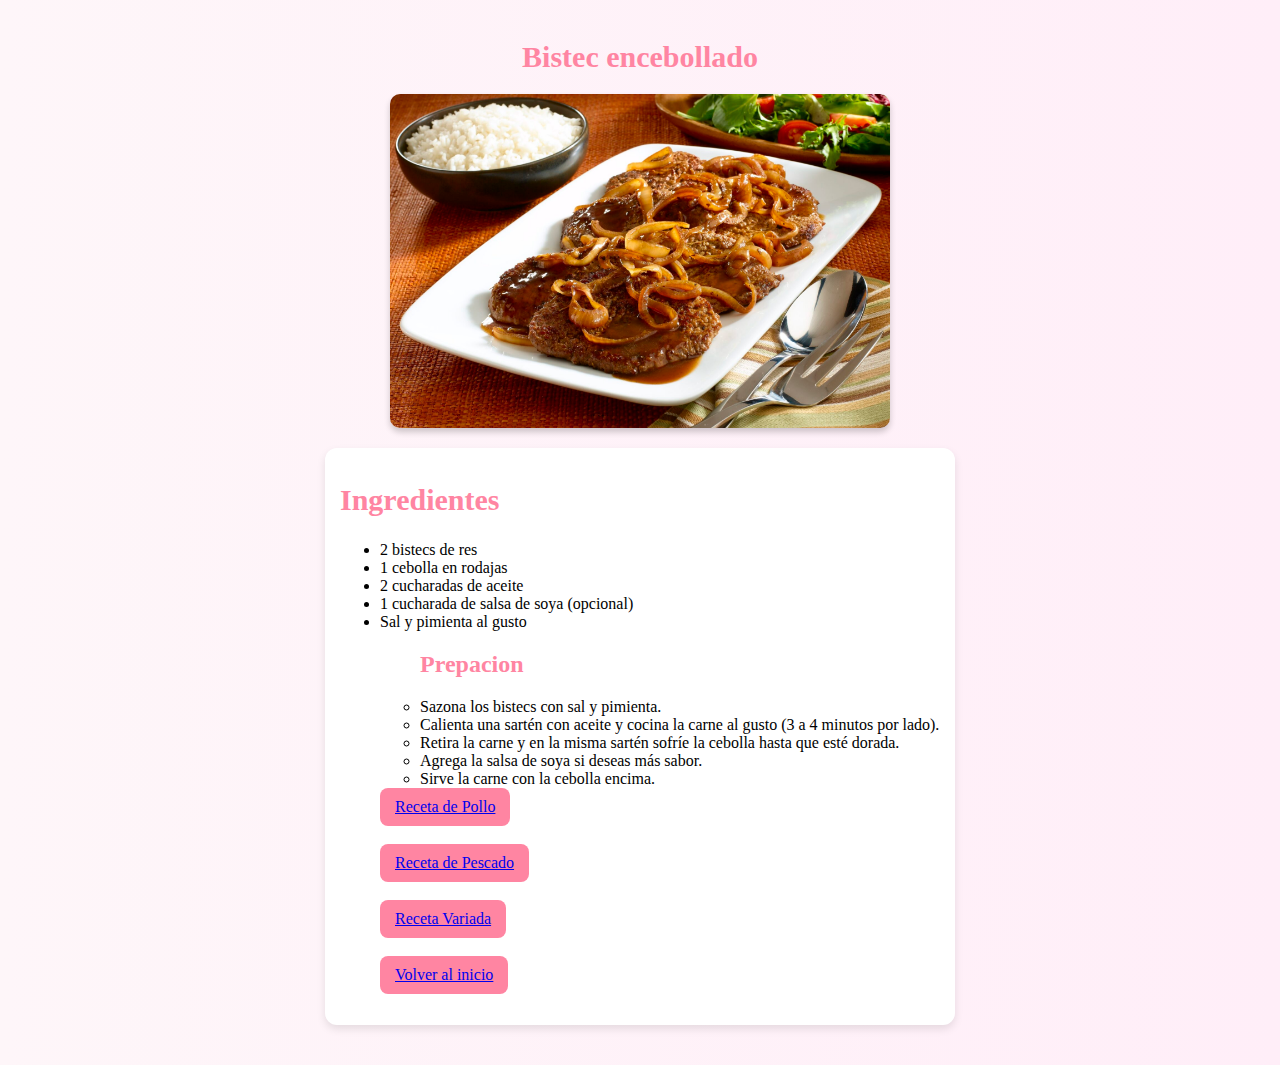
<file: receta_carne.html>
<!DOCTYPE html>
<html>
    <head>
        
<title> Recetas   </title>
<link rel="stylesheet" href="style.css">

    
    <body>
        <h1>  Bistec encebollado </h1>
        

    
    
    <img src="Carne.jpg">
    <div class="receta"> 
    <h2 class="titulo2"> Ingredientes</h2> 
    <ul>
        <li> 2 bistecs de res</li>
        <li> 1 cebolla en rodajas</li>
        <li>2 cucharadas de aceite</li>
        <li>1 cucharada de salsa de soya (opcional)</li>
        <li> Sal y pimienta al gusto</li>

        
        <ul> 
        <h2 class="titulo3"> Prepacion</h2>
        <li> Sazona los bistecs con sal y pimienta.</li>
        <li> Calienta una sartén con aceite y cocina la carne al gusto (3 a 4 minutos por lado).</li>
        <li> Retira la carne y en la misma sartén sofríe la cebolla hasta que esté dorada.</li>
        <li> Agrega la salsa de soya si deseas más sabor.</li>
        <li>Sirve la carne con la cebolla encima.</li>
        
    </ul> 
        
    
    <a href="receta_pollo.html">Receta de Pollo</a>
    <br> <!--   -->
    <br>
    <a href="receta_pescado.html">Receta de Pescado</a>
    <br> <!--   -->
    <br>
    <a href="receta_otros.html">Receta Variada</a>
    <br> <!--   -->
    <br>
    <a href="index.html">Volver al inicio</a>
    </div>

    

    </body>
    </head>
</html>
</file>
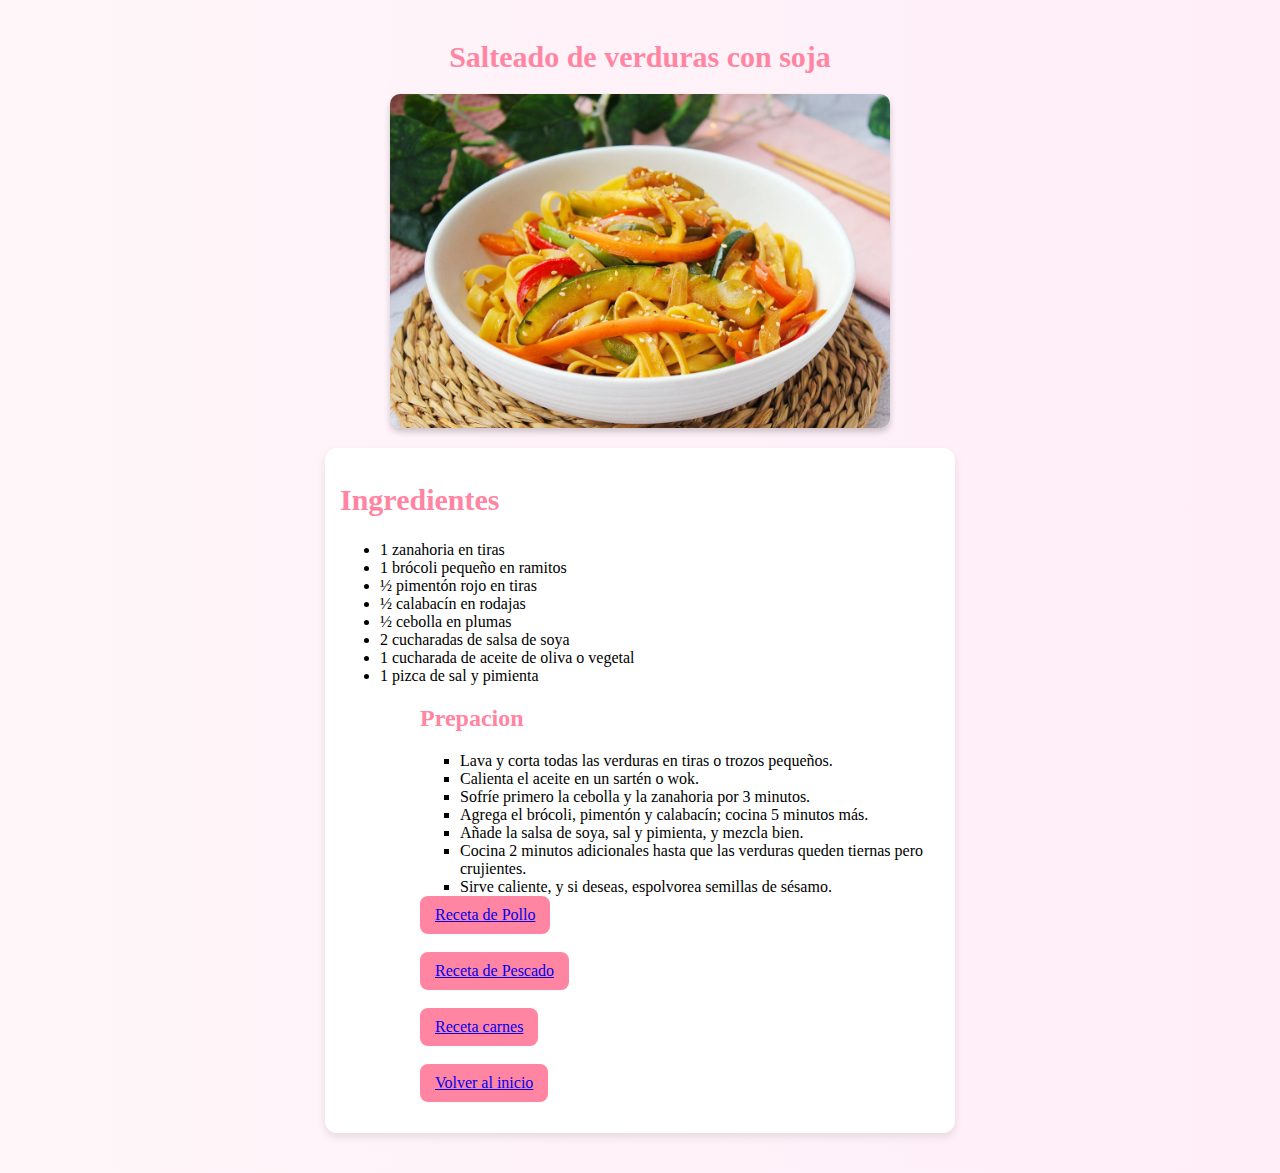
<file: receta_otros.html>
<!DOCTYPE html>
<html>
    <head>
        
<title> Recetas   </title>
<link rel="stylesheet" href="style.css">

    
    <body>
        <h1> Salteado de verduras con soja </h1>
        

    
    
    <img src="vegetariana.jpg">
    <div class="receta">
    <h2 class="titulo2"> Ingredientes</h2> 
    <ul>
        <li> 1 zanahoria en tiras</li>
        <li> 1 brócoli pequeño en ramitos</li>
        <li> ½ pimentón rojo en tiras</li>
        <li> ½ calabacín en rodajas</li>
        <li> ½ cebolla en plumas</li>
        <li> 2 cucharadas de salsa de soya</li>
        <li> 1 cucharada de aceite de oliva o vegetal</li>
        <li> 1 pizca de sal y pimienta</li>
        

        
        <ul> 

            <h2 class="titulo3"> Prepacion</h2>

        <ul>
        
        <li> Lava y corta todas las verduras en tiras o trozos pequeños.</li>
        <li> Calienta el aceite en un sartén o wok.</li>
        <li> Sofríe primero la cebolla y la zanahoria por 3 minutos.</li>
        <li> Agrega el brócoli, pimentón y calabacín; cocina 5 minutos más.</li>
        <li> Añade la salsa de soya, sal y pimienta, y mezcla bien.</li>
        <li> Cocina 2 minutos adicionales hasta que las verduras queden tiernas pero crujientes.</li>
        <li> Sirve caliente, y si deseas, espolvorea semillas de sésamo.</li>
        
        
    </ul> 
        
    
    <a href="receta_pollo.html">Receta de Pollo</a>
    <br> <!--   -->
    <br>
    <a href="receta_pescado.html">Receta de Pescado</a>
    <br> <!--   -->
    <br>

    <a href="receta_carne.html">Receta carnes</a>
    <br> 
    <br>

    <a href="index.html">Volver al inicio</a>

    </div>

    </body>
    </head>
</html>
</file>
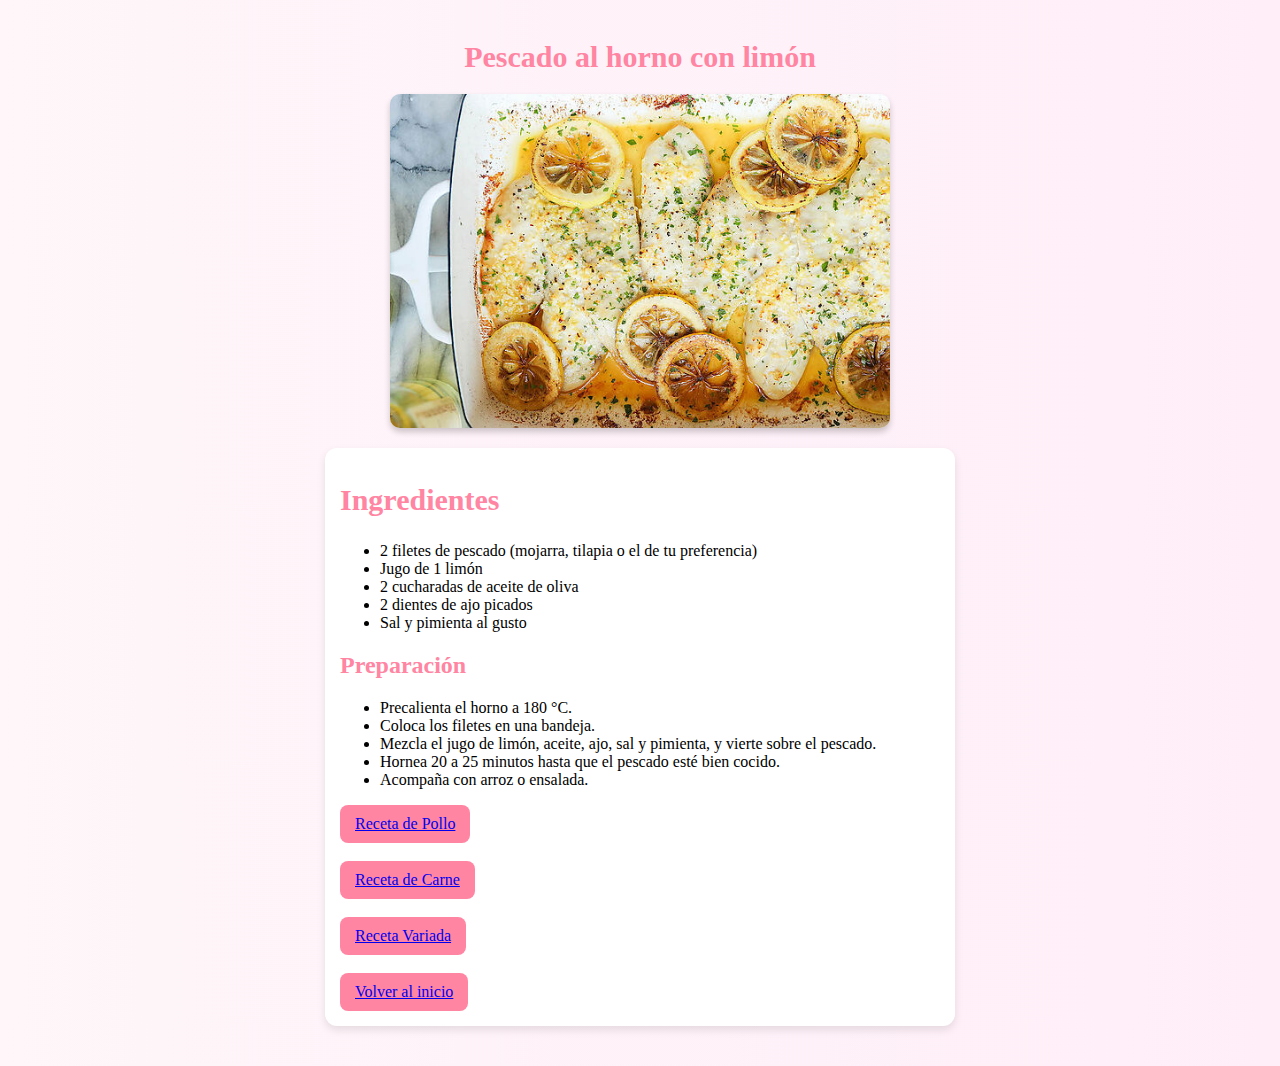
<file: receta_pescado.html>
<!DOCTYPE html>
<html lang="es">
<head>
    <meta charset="UTF-8">
    <meta name="viewport" content="width=device-width, initial-scale=1.0">
    <title>Recetas</title>
    <link rel="stylesheet" href="style.css">
</head>
<body>
    <h1><span>Pescado al horno con limón</span></h1>

    <img src="pescado.jpg" alt="Pescado al horno con limón">

    <div class="receta">
        <h2 class="titulo2">Ingredientes</h2> 
        <ul>
            <li>2 filetes de pescado (mojarra, tilapia o el de tu preferencia)</li>
            <li>Jugo de 1 limón</li>
            <li>2 cucharadas de aceite de oliva</li>
            <li>2 dientes de ajo picados</li>
            <li>Sal y pimienta al gusto</li>
        </ul>

        <h2 class="titulo3">Preparación</h2>
        <ul>
            <li>Precalienta el horno a 180 °C.</li>
            <li>Coloca los filetes en una bandeja.</li>
            <li>Mezcla el jugo de limón, aceite, ajo, sal y pimienta, y vierte sobre el pescado.</li>
            <li>Hornea 20 a 25 minutos hasta que el pescado esté bien cocido.</li>
            <li>Acompaña con arroz o ensalada.</li>
        </ul>

        <a href="receta_pollo.html">Receta de Pollo</a><br><br>
        <a href="receta_carne.html">Receta de Carne</a><br><br>
        <a href="receta_otros.html">Receta Variada</a><br><br>
        <a href="index.html">Volver al inicio</a>
    </div>
</body>
</html>
</file>
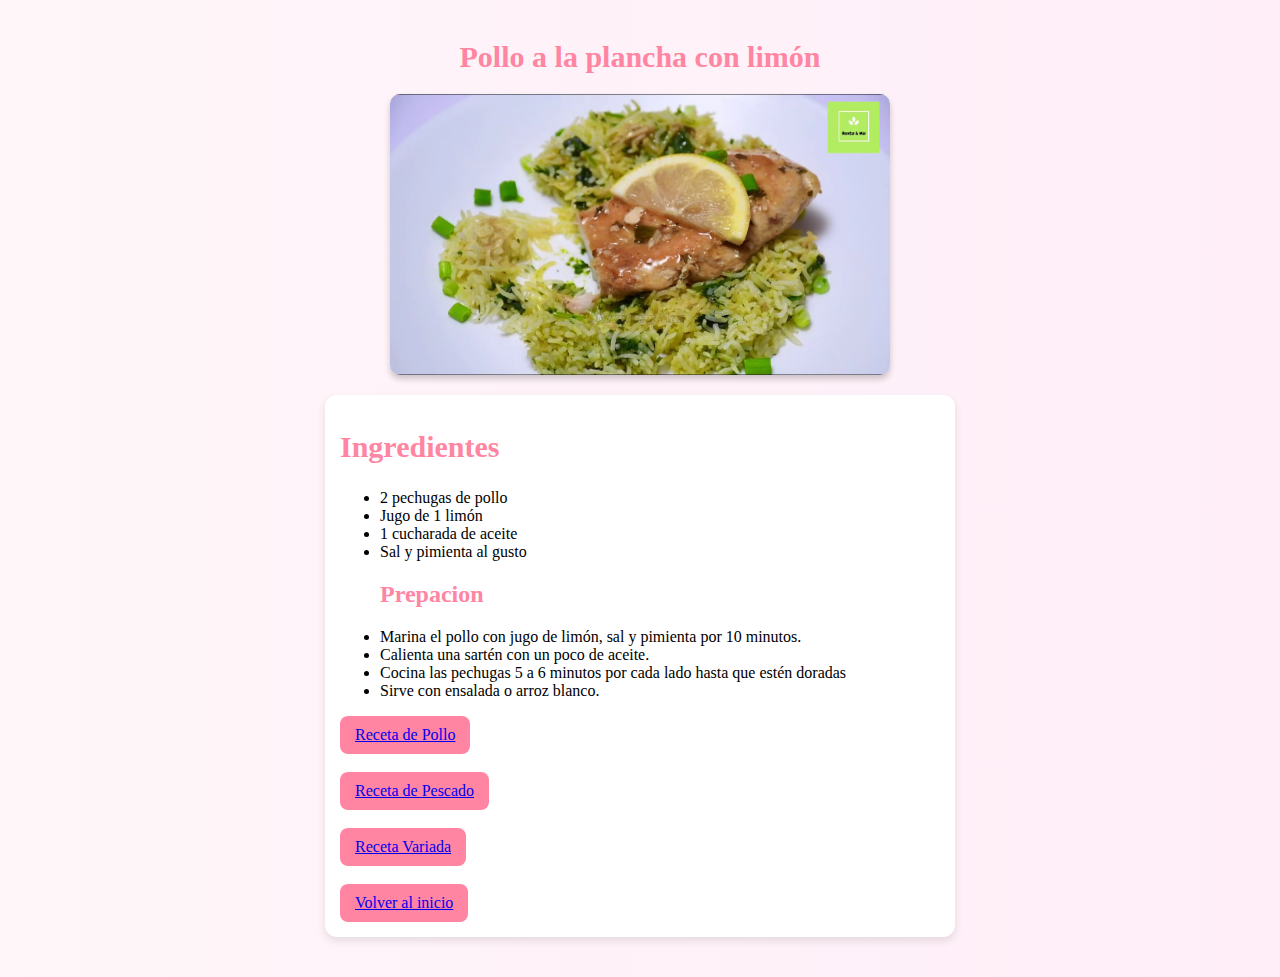
<file: receta_pollo.html>
<!DOCTYPE html>
<html>
    <head>
        
<title> Recetas   </title>
<link rel="stylesheet"  href="style.css">
    
    <body>
        <h1>  Pollo a la plancha con limón  </h1>
        

    
    
    <img src="pollo.jpg">
    <div class="receta"> 
    <h2 class="titulo2"> Ingredientes</h2> 
    <ul>
        <li> 2 pechugas de pollo</li>
        <li> Jugo de 1 limón</li>
        <li>1 cucharada de aceite</li>
        <li>Sal y pimienta al gusto</li>
        

        <h2 class=" titulo3"> Prepacion</h2>
        <li> Marina el pollo con jugo de limón, sal y pimienta por 10 minutos.</li>
        <li> Calienta una sartén con un poco de aceite.</li>
        <li> Cocina las pechugas 5 a 6 minutos por cada lado hasta que estén doradas</li>
        <li> Sirve con ensalada o arroz blanco.</li>
        
        
        
    </ul>
    

    <a href="receta_carne.html">Receta de Pollo</a>
    <br> <!--   -->
    <br>
    <a href="receta_pescado.html">Receta de Pescado</a>
    <br> <!--   -->
    <br>
    <a href="receta_otros.html">Receta Variada</a>
    <br> <!--   -->
    <br>
    <a href="index.html">Volver al inicio</a>
    </div>

    </body>
    </head>
</html>
</file>
<file: style.css>
body{
    font-family: 'Times New Roman', Times, serif;
    background: linear-gradient(to right, #fef6f9, #ffeef8); 
    margin: 0;
    padding: 20px;
}
img {
    width: 500px;
    margin: 20px auto;
    border-radius: 10px;
    display: block;
    box-shadow: 0 4px 6px rgba(0,0,0,0.2);
}
h2 {
    margin-top: 20px;
    color:#ff85a2;
}
h1{
    color: #ff85a2;
    font-size: 30px;
    text-align: center;
}
.titulo2{
    color:  #ff85a2;
    font-size: 30px;
}
.titulo3{
    color:#ff85a2;
}

a{
    display: inline-block;
    padding: 10px  15px;
    margin: auto;
    background-color: #ff85a2;
    border-radius: 8px;
}
a:hover {
    background-color: #ffb4a2;   
    color: white; 

    }

    .receta {
    background-color: #fff;
    border-radius: 12px;
    padding: 15px;
    margin: 20px auto;
    max-width: 600px;
    box-shadow: 0 4px 8px rgba(0,0,0,0.1);
}
</file>
